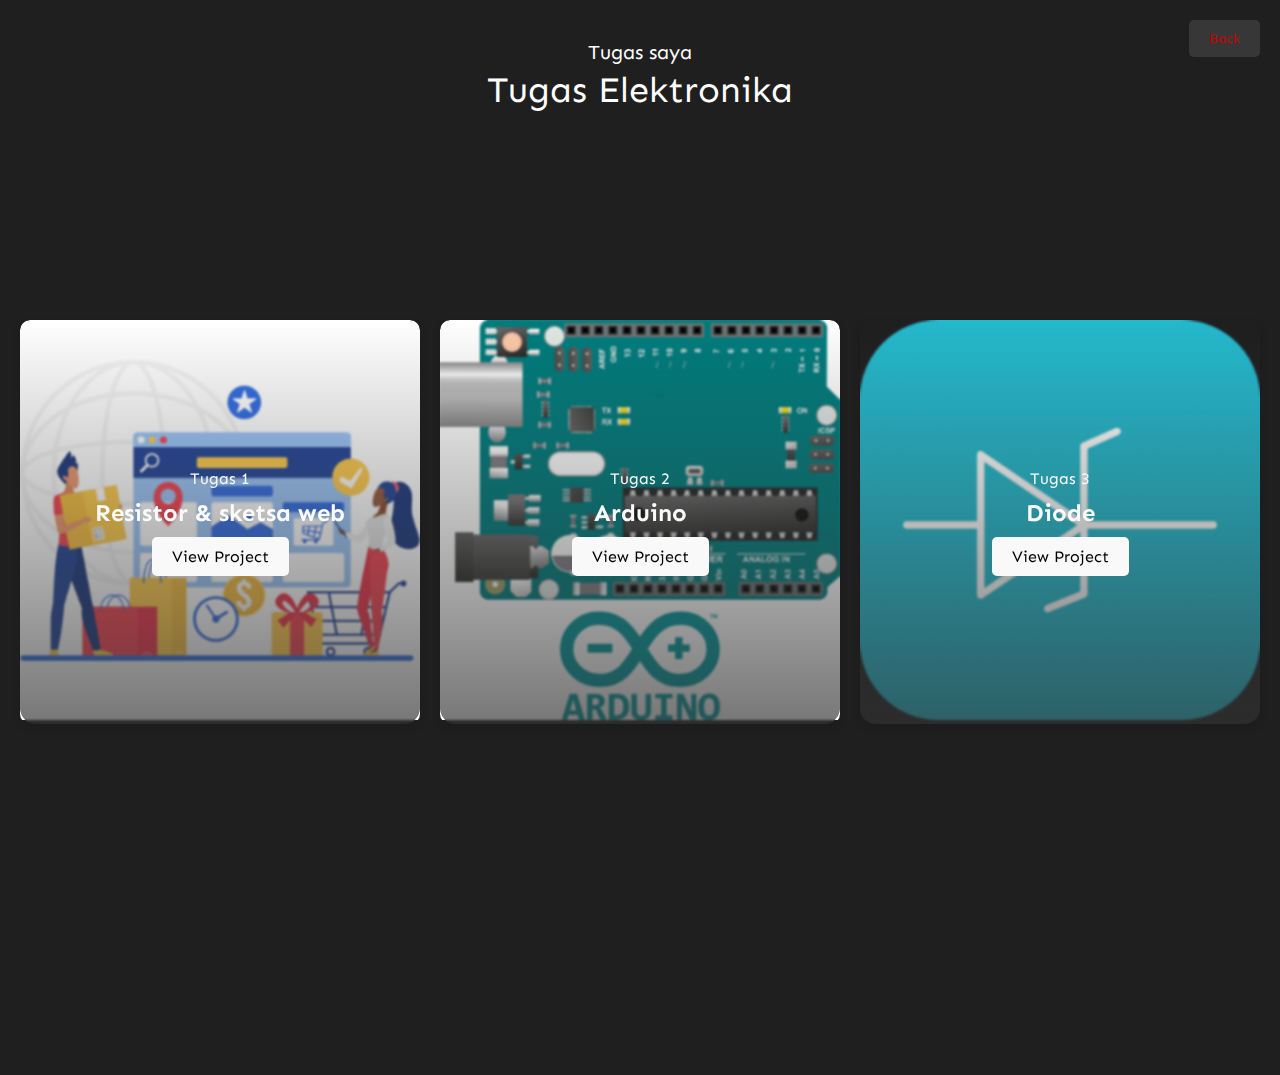
<file: tugas.html>
<!DOCTYPE html>
<html lang="en">
<head>
    <meta charset="UTF-8">
    <meta http-equiv="X-UA-Compatible" content="IE=edge">
    <meta name="viewport" content="width=device-width, initial-scale=1.0">
    <title></title>
    <link rel="stylesheet" href="Untitled-3.css">
</head>
<button onclick="goBack()" class="back-button">Back</button>

<section class="projects section" id="projects">
    <h3 class="section__subtitle">
       Tugas<span> saya</span>
    </h3>
 <P></P>
    <h2 class="section__title">
       Tugas Elektronika
    </h2>
 
    <div class="projects__container container grid">
       <article class="projects__card">
          <img src="Desain tanpa judul (8).png" alt="Tugas 1" class="projects__img">
 
          <div class="projects__modal">
             <span class="projects__subtitle">Tugas 1</span>
             <h2 class="projects__title">Resistor & sketsa web</h2>
 
             <a href="https://docs.google.com/document/d/1U6lBRFf3tksGLuGnYJaw41QwEp0SA3hqH0_O42pGUpg/edit?usp=sharing" class="projects__button">
                View Project <i class="ri-external-link-fill"></i>
             </a>
          </div>
       </article>

        <!-- Artikel projek lainnya -->
         <article class="projects__card">
               <img src="gambar arduino.png" alt="Tugas 2" class="projects__img">
      
               <div class="projects__modal">
                  <span class="projects__subtitle">Tugas 2</span>
                  <h2 class="projects__title">Arduino</h2>
      
                  <a href=https://docs.google.com/document/d/1JnnMGkttQwnN-UIrJXE3SK3jWHDFDgBEqVljuwAStYA/edit?usp=sharing class="projects__button">
                     View Project <i class="ri-external-link-fill"></i>
                  </a>
               </div>
            </article>
       <!-- Artikel projek lainnya -->
        <article class="projects__card">
               <img src="diode logo.png" alt="Tugas 3" class="projects__img">
      
               <div class="projects__modal">
                  <span class="projects__subtitle">Tugas 3</span>
                  <h2 class="projects__title">Diode</h2>
      
                  <a href=https://docs.google.com/document/d/12k45jtVqFCDDpLJfz6GaLDJX_-scp14V2lbp8-5oDzQ/edit?usp=sharing=sharing class="projects__button">
                     View Project <i class="ri-external-link-fill"></i>
                  </a>
               </div>
            </article>
    </div>
 </section>

<script>
   function goBack() {
    window.location.href = "index.html";
   }
</script>
</body>
</html>
<body>
</file>
<file: Untitled-3.css>
@import url('https://fonts.googleapis.com/css2?family=Righteous&family=Sen:wght@400;700&display=swap');



* {
    margin: 0;
    padding: 0;
    box-sizing: border-box;
    font-family: sen, sans-serif;
    color: white;
    text-decoration: none;
    box-sizing: border-box;
}

html, body {
    max-width: 100%;
    overflow-x: hidden;
    scroll-behavior: smooth;
    }

body {
    background-color: #1F1F20;
    margin: 0 auto;
}

header {
    display: flex;
    justify-content: space-between;
    align-items: center;
    width: 100vw;
    padding: 0px 7%;
    z-index: 2;
    position: relative;
}

.container {
    position: relative;
    bottom: 7vh;
}


nav ul {
    display: flex;
    flex-direction: row;
    justify-content: space-around;
}

ul li {
    text-decoration: none;
    list-style: none;
    display: flex;
}
nav li a {
    font-size: 18px;
    font-weight: 700;
    padding: 14px 30px;

}

nav li a:hover {
    color: #E92828;
    transition-duration: 0.5s;
}

.contact{
    background-color: #E92828;
}

.contact:hover {
    background-color: #ffffff;
    color: rgb(29, 28, 28);
    transition-duration: 0.5s;
}

header p a {
    font-family: Righteous, sans-serif;
    font-size: 24px;
}




main {
    margin-left: 7%;
    margin-right: 7%;
}
/* ===awal=== */
.container {
    display: flex;
    height: 100vh;
    justify-content: center;
    align-items: center;
    text-align: left;
}

.left-section {
    width: 15vw;
    flex-grow: 2;
}

.left-section h2 {
    color: #E92828;
    font-family: Righteous,sans-serif;
    font-size: 1.7em;
    font-weight: 400;
    letter-spacing: 2px;
}

.left-section h1 {
    font-family: righteous,sans-serif;
    font-weight: 400;
    letter-spacing: 2px;
    font-size: 2.3em;
}

.left-section p {
    line-height: 1.3em;
    color: #AEAEAE;
    margin-top: 10px;
}

.left-section span {
    color: #FEFEFE;
    text-decoration: underline;
}


.cta-icon {
    display: flex;
    justify-content: space-between;
    align-items: center;
    width: 200px;
    margin-top: 2vw;
}

.cta-icon img {
    cursor: pointer;
}

.cta-button {
    border: hidden;
    display: flex;
    justify-content: center ;
    align-items: center;
    border-radius: 5px;
    cursor: pointer;
    background-color: #E92828;
    padding: 7px 15px;
}

.cta-button img {
    margin-left: 7px;
     background-color: #E92828;
    
}

/* ---Rigt--- */

.right-section {
    flex-grow: 1;
}

.right-section img {
    width: 55vh;
    margin: 50px auto 0 auto;
    background-color: #313131;
    display: flex;
    justify-content: center;
    align-items: center;
    box-shadow: 16px 19px 0 rgb(12, 12, 12);
}

.skillset {
    display: flex;
    flex-direction: row;
    justify-content: space-between;
    align-items: flex-start;
    width: 100%;
    margin-top: 17vh;
    margin-right: auto;
    margin-bottom: auto;
}

.skill-detail-atas {
    height: 190px;
}

.skill-detail {
    margin-top: 85px;
}

.skillset h1 {
    font-size: 3em;
}

.skillset h3 {
    font-size: 1.5em;
    margin-top: 5px;
}

.skillset p {
    width: 100%;
    color: #AEAEAE;
    line-height: 1.3em ;
    margin-top: 20px;
}

.skill-column1 p {
    width: 75%;
}

.skill-column2 {
    display: flex;
    flex-direction: column;
    justify-content: space-between;
    align-items: center;
}

.skill-column2 p {
    width: 80%;
}

.skill-column3 {
    margin-right: 20px;
}

.skill-column1, .skill-column2, .skill-column3 {
    flex-basis: 33.3%;
    /* margin-right: 50px; */
}


.iconskill {
    height: 40px;
}

.iconskillui {
    width: 35px;

}


/* =======Project======== */
.project-case h1, .project-design h1 {
    font-size: 2.7em;
}

.p-case1, .p-case2 {
    display: flex;
    justify-content: center;
    width: 100%;
    font-family: sen,sans-serif;
    font-size: 1.8em;
    font-weight: 700;
    color: #E92828;
    text-align: justify;
    text-decoration: underline;
    text-underline-offset: 5px;
}

.p-case2 {
    margin-top: 50px; 
}


.p-case1:hover, .p-case2:hover {
    color: #ffffff ;
    transition-duration: 0.5s;
}

.project-case img, .project-design img {
    width: 83vw;
    margin: 15px auto 0 auto;
}

.project-case img:hover, .project-design img:hover {
    transition-duration: 0.3s;
    opacity: .8;
}

.flex-ilus1, .flex-ilus2 {
    width: 83vw;
    display: flex;
    justify-content: space-between;
    align-items: center;
}

.flex-ilus2 {
    justify-content: space-between;
}

.flex-ilus1 img {
    width: 33.3%;
}

.flex-ilus2 img {
    width: 49%;
    margin-top: 10px;
    height: 100%
}

.galeri {
    display: none;
    margin-top: 50px;
}
/* -------------ABOUT ME------------ */
.about {
    display: flex;
    flex-direction: column;
    align-items: center;
    width: 100%;
    margin-top: 120px;
}

.about h1 {
    font-size: 2em;
}

.about p {
    width: 70vw;
    margin-top: 20px;
    text-align: center;
    font-size: 1.1em;
    line-height: 2em;
    color: #AEAEAE;
}


.cta-lower {
    width: 100%;
    height: 350px;
    background-color: #2b2b2c;
    margin-top: 150px;
    display: flex;
    flex-direction: column;
    justify-content: center;
    align-items: center;

}

.cta-lower p {
    line-height: 1.3em;
}
.cta-lower p a {
    color: #ff1414;
    text-decoration: underline;
    text-underline-offset: 4px;
    
}


.icon-sosmed {
    display: flex;
    align-items: center;
    justify-content: space-between;
    width: 60px;
}



/* ---------Footer------ */
footer {
    display: flex;
    justify-content: center;
    align-items: center;
    height: 30px;
    /* background-color:#E92828; */
}

footer p {
    font-size: .8em;
    top: 20px;
}

/* -------Button------- */
#to-top {
    position: fixed;
    bottom: 35px;
    right: 40px;
    z-index: 9;
    cursor: pointer;
    display: none;
}

.content-hp {
    display: none;
}















/* ===========TABLET========= */
@media screen and (max-width: 992px) {
       header {
        flex-direction: column;
        justify-content: center;
        align-items: center;
    }

    header p a{
        display: none;
    }

    nav li a {
        font-size: 16px;
    }

    .contact a {
        padding-left: 15px;
        padding-right: 15px;

    }

/* ---Main Content--- */
.left-section h2 {
    font-size: 2vw;
}

.left-section h1 {
    font-size: 3.2vw;
}

.left-section p {
    font-size: 1.5vw;
}

.right-section img {
    width: 30vw;
    margin: 0;
    position: relative;
    left: 10vw;
}

.cta-icon {
   width: 150px;
}

.cta-icon img {
    /* width: 3vw; */
    transform: scale(0.8);
}

.cta-button {
    padding: 2px 5px ;
}

.cta-button a {
 font-size: 1.5vw;
}


/* ====SKILL==== */
.skillset {
    margin-top: 0;
    flex-direction: column;
    justify-content: center;
    align-items: center;   
}

.skillset h1, .skillset h3,.skillset p, .skillset img {
    display: flex;
    justify-content: center;
    align-items: center;
    margin: 0 auto;
    width: 100%;
    text-align: center;
    margin: 0;
    box-sizing: border-box;
}

.skillset h1 {
    color: #E92828 ;
}

.skillset p {
    width: 65vw;
    
}
.skill-column2 {
    margin-right: 0;
}

.skillset img  {
    margin-top: 40px;
}

.skill-detail {
    margin-top: 0;
}


.digital {
    margin-top: -60px;
}


.skill-column1, .skill-column2, .skill-column3 {
    flex-basis: 100%;
    margin-right: 0;
}

/* ====PROJECT==== */
.project-case h1, .project-design h1 {
    font-size: 2.2em;
    width: 100%;
    text-align: center;
}

.p-case1, .p-case2 {
    font-size: 1.3em;
}

.project-case img {
    width: 100%;
}

/* =========Slider======== */
.flex-ilus1, .flex-ilus2 {
    display: none;
}

.galeri, .project-design {
    display: block;
}

.ilustrasi-container {
    display: flex;
    justify-content: center;
    align-items: center;
    position: relative;
    /* width: 450px; */
    margin: 0 auto;
}

.galeri img {
    width: 100%;
    height: 100%;    
    position: relative;
    display: none;
}

.galeri .aktif {
    display: block;
}

.dot-container {
    display: flex;
    justify-content: center;
    width: 100%;
    margin: 15px auto;
}

.tombol {
    cursor: pointer;
    outline: none;
    margin: 0 5px;
}

.dot-container .tombol {
    width: 12px;
    height: 12px;
    border-radius: 15% ;
    border: 2.5px solid #dbdbdb;
    background-color: transparent;
}

.dot-container .tombol:nth-child(1) {
    background-color: #e61e1e;
} 

.nextprev {
    width: 100%;
    display: flex;
    justify-content: space-between;
}

.galeri #prev, .galeri #next {
    position: relative;
    width: 45px;
    height: 45px;
    background-color: #e92828;
    color: #ffffff;
    border: none;
    font-size: 2em;
    font-weight: 800;
    bottom: 275px;
    text-align: center;
}

/* ==== ABOUT ==== */
.about {
    margin-top: 40px;
}

#to-top {
width: 35px;
}

}






@media screen and (max-width: 600px) {
    header {
    padding: 0;
    position: static; 
    }

    nav ul {
        width: 100%;
        }
    
    nav {
        width: 100%;
        justify-content: space-around;
    }


    nav li a {
        font-size: .6em;
        padding: 7px;
        text-align: center;
        justify-content: space-around;    
    }

    .container {
        display: none;
    }

    main {
        margin-left: 7%;
        margin-right: 7%;
    }

    .content-hp {
        display: flex;
        flex-direction: column;
        justify-content: center;
        align-items: center;
        margin: 0 auto;
        margin-top: 10vw;
    }

    .foto {
        background-color: #313131;
        box-shadow: 7px 9px 0 rgb(12, 12, 12);
        border-radius: 10%;
    }

    .foto img{
       width:65vw;
       border-radius: 0%;
    }

    .perkenalan {
        margin-top: 40px;
    }

    .content-hp h2, .content-hp h1, .content-hp p {
        text-align: center;
    }

    .content-hp h2 {
        font-size: 1em;
    }

    .content-hp h1 {
        width:80%;
        margin: 0 auto;
        margin-top: 5px;
        font-size: 1.5em;
        color: #E92828;
    }

    .content-hp p {
        width:75%;
        margin: 0 auto;
        margin-top: 10px;
        font-size: .7em;
        line-height: 1.5em;
        color: #AEAEAE;
    }

    .content-hp span {
        text-decoration: underline;
    }

    .skillset {
        margin-top: 35px;
    }

    .skillset h1 {
        font-size: 2em;
    }

    .skillset h3 { 
        font-size: 1em;
        margin-top: 10px;
    }

    .skillset p {
        font-size: .7em;
        line-height: 1.5em;
    }

    .skill-detail-atas {
        height: auto;
    }

    .skill-detail {
        margin-top: 0;
        position: static;
    }


    .skill-detail-atas p {
        margin: auto;
    }

    .iconskill {
        height: 30px;
    }

    .iconskillui {
        width: 25px;
    }


/* =======Project_HP==== */
    .project-case h1, .project-design h1 {
        font-size: 1.8em;
    }

    .p-case1, .p-case2 {
        font-size: 1em;
        text-decoration: none;
        text-align: center;
    }

    .p-case2 {
        margin-top: 10px;
    }

    .project-case img {
        margin-top: 5px;
    }

    .galeri {
        margin-top: 0px;
        width: 90%;
        margin-left: auto;
        margin-right: auto;
    }

    .ilustrasi-container {
        position: static;
    }

    .nextprev {
        width: 90%;
        margin: -30px auto 0 auto;
    }

    .galeri #prev, .galeri #next {
        position: static;
        font-size: 1.2em;
        width: 30px;
        height: 30px;
    }

/* ====ABOUT_HP==== */
    .about {
        margin-top: 50px;
        justify-content: center;
    }

    .about h1 {
        width: 80%;
        font-size: 1.3em;
        text-align: center;
    }

    .about p {
        font-size: .7em;
        line-height: 1.3em
    }
    
    .cta-lower {
        height: 200px;
        margin-top: 50px;
    }

    .cta-lower h2 {
        font-size: 1em;
    }

    .cta-lower p {
        font-size: .7em;
        margin-top: 5px;
    }

    .cta-lower p a {
        text-underline-offset: 3px;
    }

    .icon-sosmed a {
        width: 25px;
    }

    footer p {
        font-size: .5em;
    }

    #to-top {
        width: 30px;
        z-index: 11;
    }
}

/* Reset some default styles */
body, h1, h2, h3, p, ul, li {
    margin: 0;
    padding: 0;
}

/* Set up a base font size and family */
body {
    font-family: 'Arial', sans-serif;
    font-size: 16px;
}

/* Add some basic styling to the body */
body {
    background-color: #1F1F20;
    color: #1F1F20;
}

/* Style the header */
header {
    background-color: #1F1F20;
    color: #1F1F20;
    padding: 20px;
    text-align: center;
}

.back-button {
    position: fixed;
    top: 20px;
    right: 20px;
    padding: 10px 20px;
    background-color: #383737;
    color: rgb(199, 4, 4);
    border: none;
    border-radius: 5px;
    cursor: pointer;
    z-index: 9999;
  }
  
  .back-button:hover {
    background-color: #000000;
  }

/* Style the projects section */
.section {
    padding: 40px 20px;
}

.section__title {
    font-size: 28px;
    margin-bottom: 20px;
}

.section__subtitle {
    font-size: 36px;
    color: #f8f9fa;
}

/* Style the project cards */
.projects__container {
    display: grid;
    grid-template-columns: repeat(auto-fill, minmax(300px, 1fr));
    gap: 20px;
}

.projects__card {
    position: relative;
    overflow: hidden;
    border-radius: 10px;
    box-shadow: 0 4px 8px rgba(0, 0, 0, 0.1);
}

.projects__img {
    width: 100%;
    height: auto;
    border-radius: 10px 10px 0 0;
}

.projects__modal {
    position: absolute;
    top: 0;
    left: 0;
    width: 100%;
    height: 100%;
    background: linear-gradient(180deg, hsla(0,0%,0%, 0) 0%, hsla(0, 0%, 20%, .8) 120%);
    backdrop-filter: blur(1px);
    -webkit-backdrop-filter: blur(1px);
    border-radius: 1rem;
    display: flex;
    flex-direction: column;
    justify-content: center;
    align-items: center;
    opacity: 1; /* Show the modal */
    transform: translateY(0); /* Show the modal */
    transition: opacity 0.3s ease, transform 0.3s ease;
    text-align: center; /* Center align text */
}

.projects__card:hover .projects__modal {
    opacity: 1;
    transform: translateY(0);
}

.projects__subtitle,
.projects__title {
    color: #fafafa;
    margin-bottom: 10px;
}

.projects__button {
    background-color: #f9f9f9;
    color: #000000;
    padding: 10px 20px;
    text-decoration: none;
    border-radius: 5px;
    transition: background-color 0.3s ease;
}

.projects__button:hover {
    background-color: #ffffff;
}

/* Make it responsive */
@media screen and (max-width: 768px) {
    .projects__container {
        grid-template-columns: repeat(auto-fill, minmax(100%, 1fr));
    }
}
.section__title, 
.section__subtitle {
  text-align: center;
  color: var(--title-color);
  font-weight: var(--font-semi-bold);
}

.section__title {
  font-size: var(--h1-font-size);
  margin-bottom: 1.5rem;
}

.section__subtitle {
  font-size: var(--small-font-size);
  margin-bottom: .25rem;
}

.section__subtitle span {
  color: var(--first-color);
}

.section__title{
    font-size: 36px;
  }

  .section__subtitle{
    font-size: 20px;
  }
</file>
